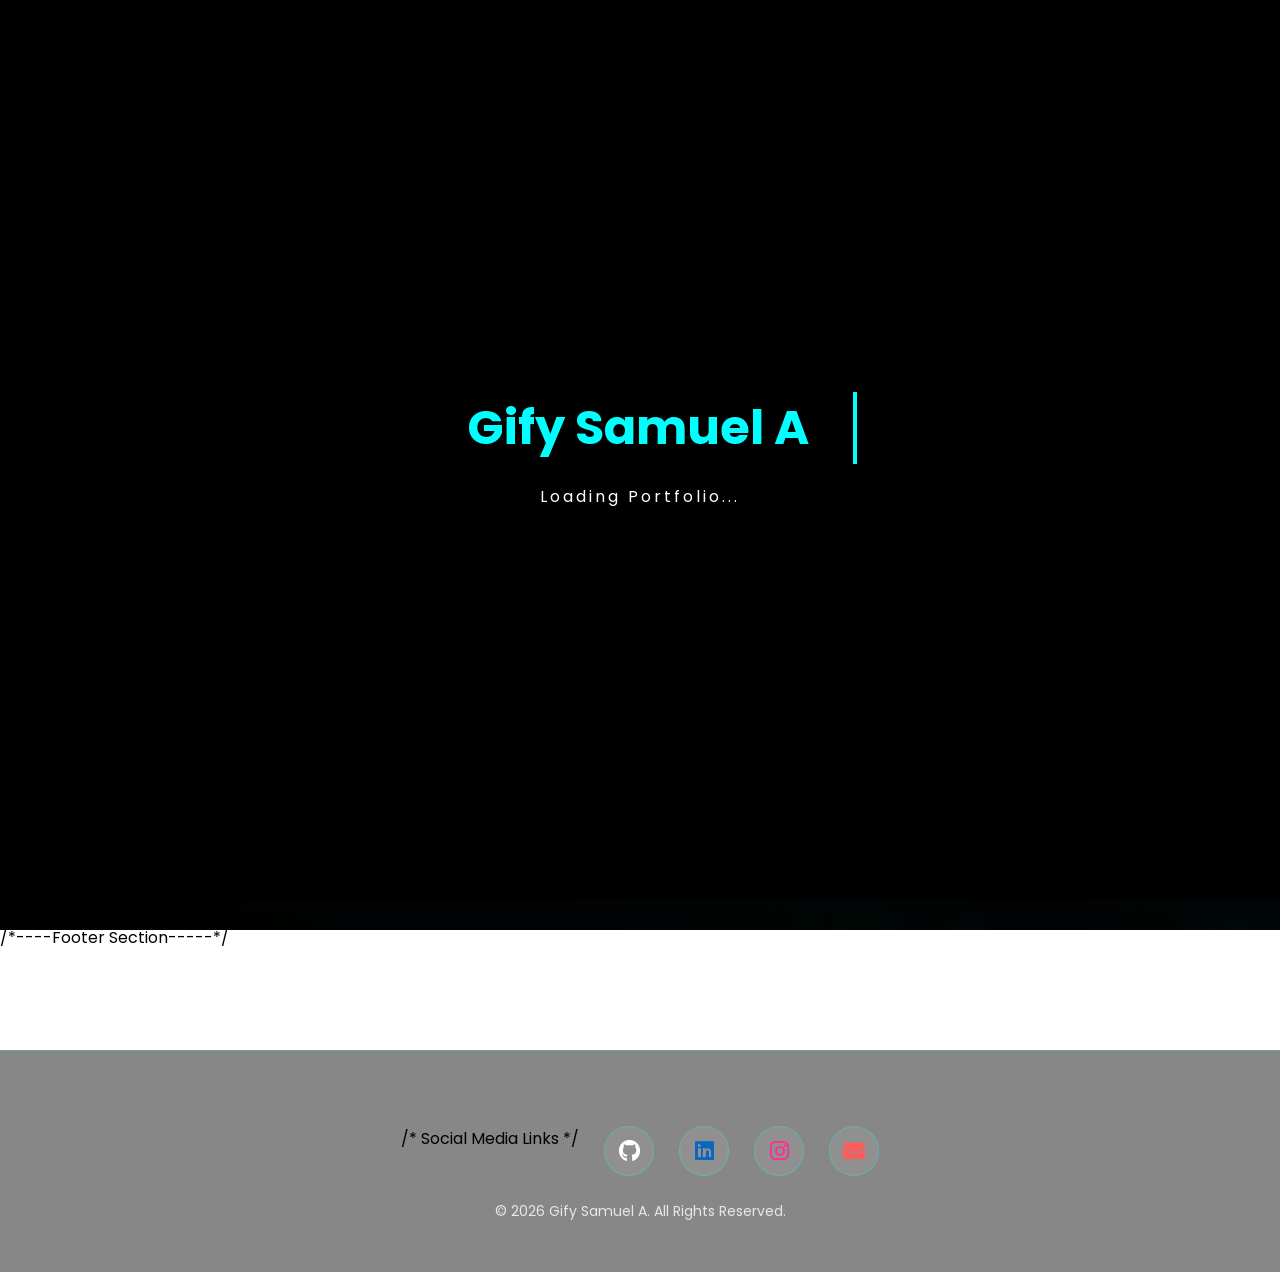
<file: index.html>
<!DOCTYPE html>
<html>

<head>
    <title>Home</title>

    <link href="https://fonts.googleapis.com/css2?family=Poppins:wght@300;400;600;700&display=swap" rel="stylesheet">  /* Google Fonts */
<link rel="stylesheet" href="https://cdnjs.cloudflare.com/ajax/libs/font-awesome/6.5.0/css/all.min.css">    /* Font Awesome */
<link rel="stylesheet" href="index.css">            /* Main CSS */
<link rel="stylesheet" href="navbar.css">           /* Navbar CSS */
<link rel="stylesheet" href="footer.css">           /* Footer CSS */
</head>

<body>

    /*----Loader Section-----*/

<div id="loader">

    <div class="loader-content">

        <h1 class="typing-text">
            Gify Samuel A
        </h1>


        <p>Loading Portfolio...</p>

    </div>

</div>


<div class="header">

    <div class="logo">
        <img class="Gify" src="Gify.png" width="50">
    </div>

    <a href="index.html" class="active">HOME</a>
    <a href="About.html">ABOUT ME</a>
        <a href="Projects.html">My Lab</a>
    <a href="Contact.html">CONTACTS</a>


</div>

/*----Main Section-----*/

<div class="intro">

    <div class="main_img">
        <img class="main_img_pic" src="Gify_main.jpg">  /* Main Image @ Center */
    </div>

    <div class="intro_text">
        <h1>Hi, I'm Gify Samuel A</h1>
        <p>Student • Web Developer • Tech Enthusiast</p>
    </div>


</div>



 /*----Footer Section-----*/

<footer class="footer">


    <div class="socials">                                                                           /* Social Media Links */

        <a href="https://github.com/gifysamuel" target="_blank"><i class="fab fa-github"></i></a>

        <a href="https://www.linkedin.com/in/gifysamuel" target="_blank"><i class="fab fa-linkedin"></i></a>

        <a href="#"><i class="fab fa-instagram"></i></a>

        <a href="mailto:gifysamuelamarth@gmail.com"> <i class="fas fa-envelope"></i> </a>

    </div>

    <p class="copyright">
        © 2026 Gify Samuel A. All Rights Reserved.
    </p>

</footer>


<script src="index.js"></script>

</body>
</html>
</file>
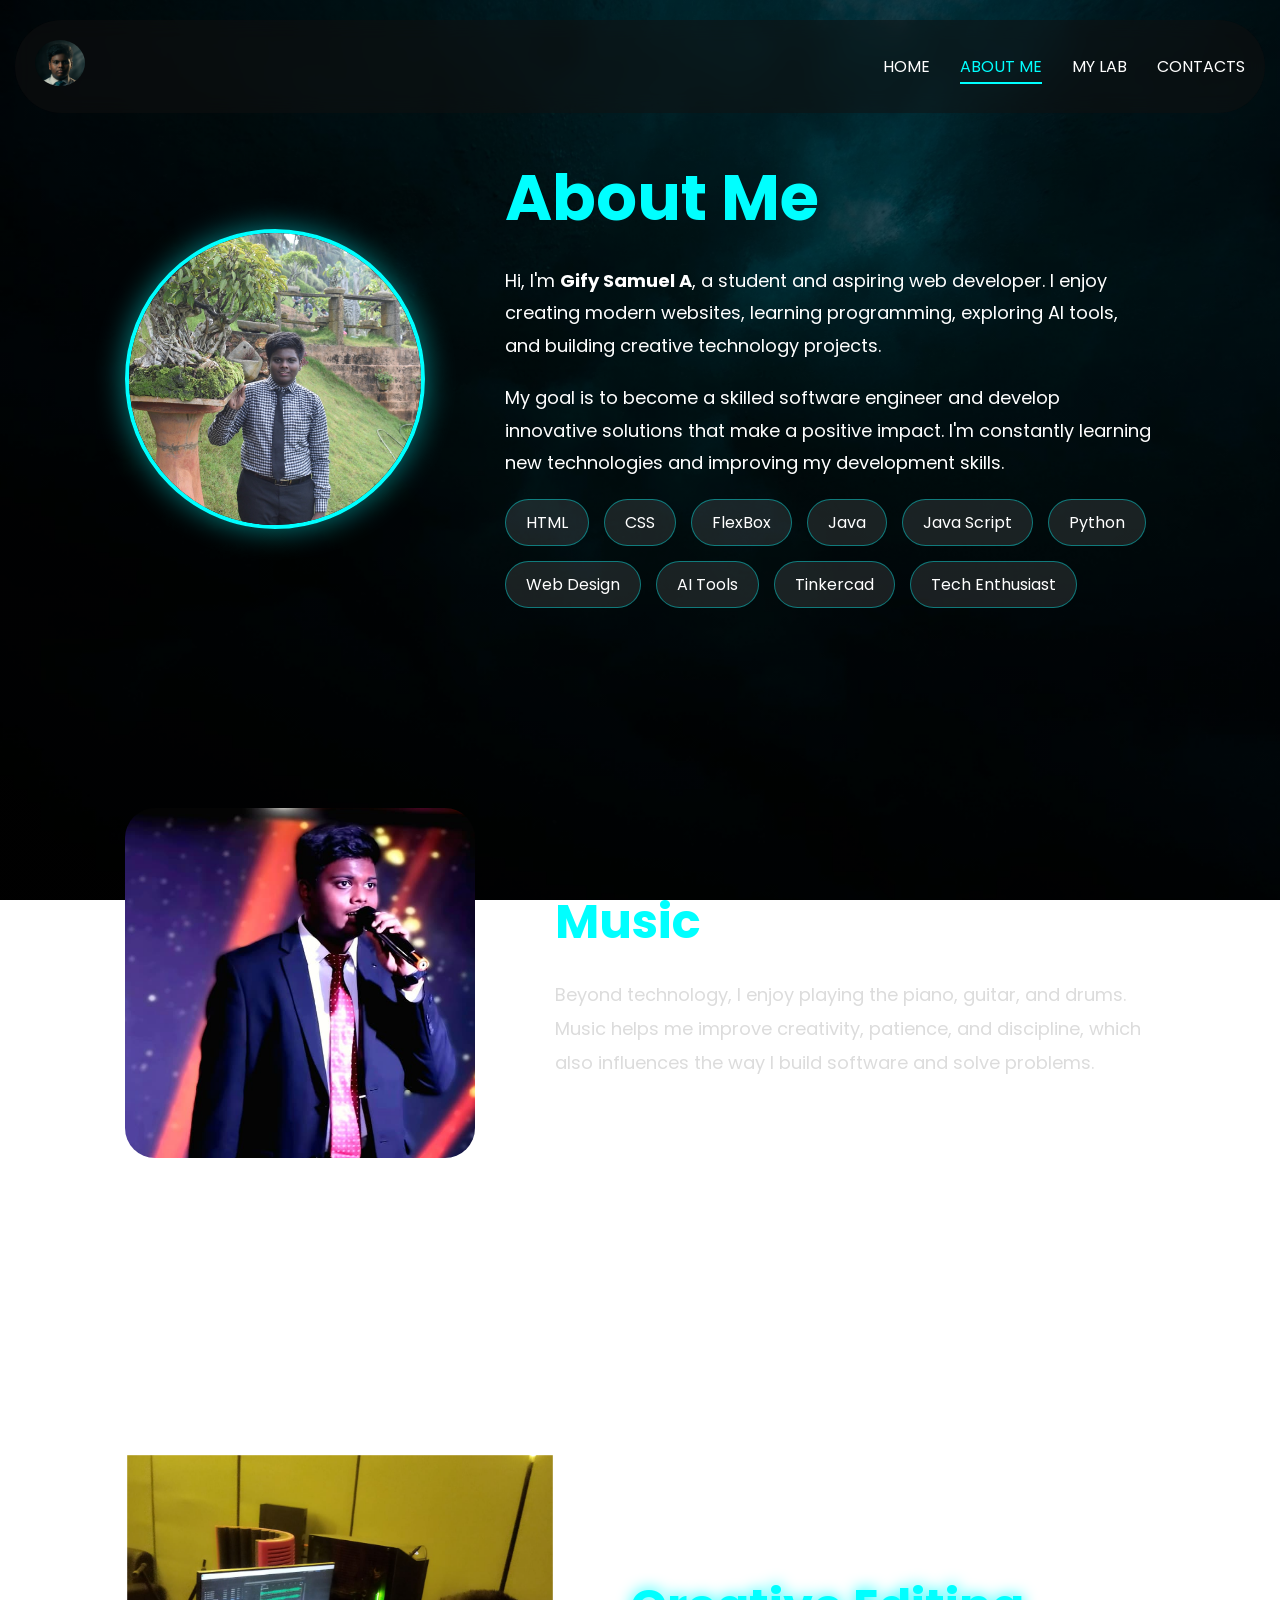
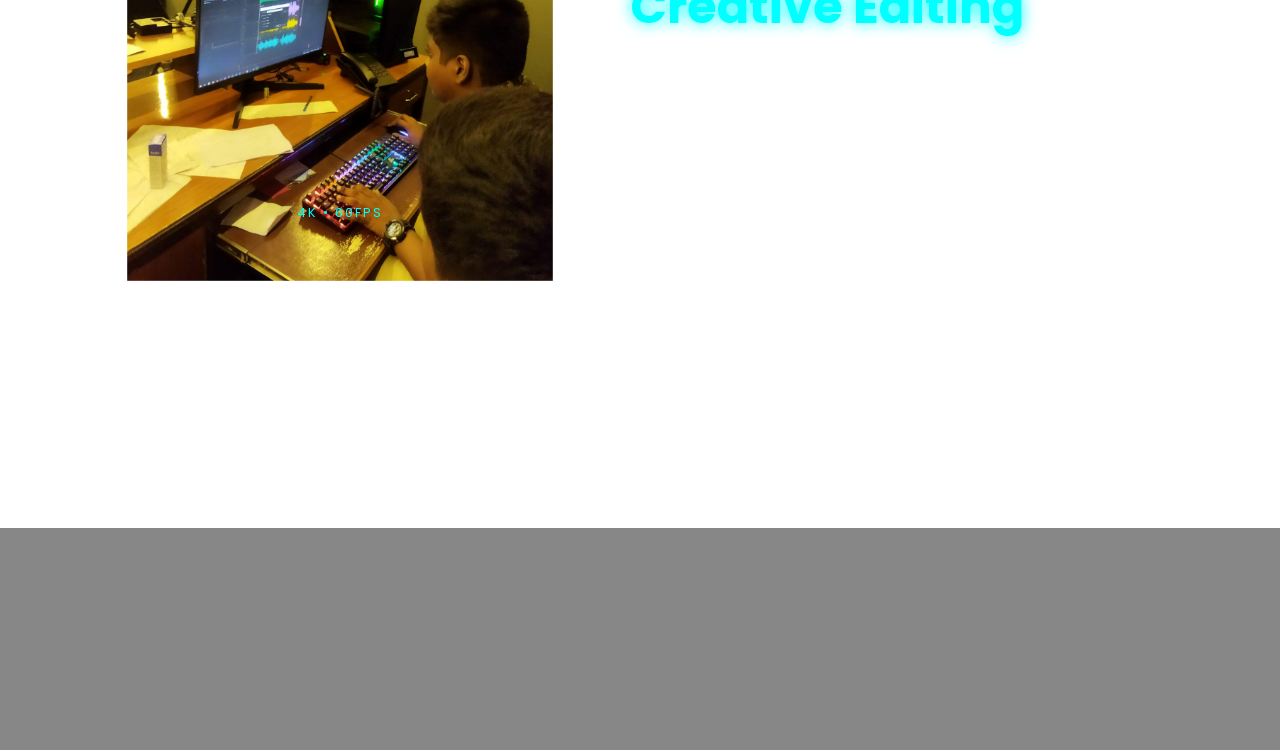
<file: About.html>
<!DOCTYPE html>
<html>

<head>
    <title>About Me</title>
        <link rel="preload" as="image" href="Edit.jpg">
<link rel="preload" as="image" href="media2.jpg">

<link rel="preload" as="image" href="Song.jpg">
<link rel="preload" as="image" href="music1.jpg">


    <link href="https://fonts.googleapis.com/css2?family=Poppins:wght@300;400;600;700&display=swap" rel="stylesheet">
<link rel="stylesheet" href="https://cdnjs.cloudflare.com/ajax/libs/font-awesome/6.5.0/css/all.min.css">
    <style>

    * {
        margin: 0;
        padding: 0;
        box-sizing: border-box;
    }

    body {
        font-family: 'Poppins', sans-serif;

        background:
        linear-gradient(rgba(0,0,0,0.6), rgba(0,0,0,0.6)),
        url("PP.avif");

        background-size: cover;
        background-position: center;
        background-attachment: fixed;

        min-height: 100vh;

        animation: pageLoad 0.8s ease;
    }


    .header {
        background: rgba(17,16,16,0.5);
        backdrop-filter: blur(10px);

        position: fixed;
        top: 20px;
        left: 15px;
        right: 15px;

        padding: 20px;
        border-radius: 100px;

        display: flex;
        align-items: center;
        gap: 30px;

        z-index: 1000;

        animation: navDrop 0.8s ease;
        transition: 0.3s ease;
    }

    .header:hover {
        transform: translateY(-3px);
        box-shadow: 0 10px 30px rgba(0,255,255,0.15);
    }

    .logo {
        margin-right: auto;
    }

    .Gify {
        border-radius: 50%;
        transition: transform 0.4s ease;
    }

    .Gify:hover {
        transform: rotate(8deg) scale(1.05);
    }


            .header a.active{
            color:cyan;
        }

        .header a.active::after{
            transform:scaleX(1);
        }

    /* ===== LINKS ===== */

    .header a {
        color: white;
        text-decoration: none;
        position: relative;
        padding: 5px 0;

        transition: color 0.3s ease;
    }

    .header a:hover {
        color: cyan;
    }

    /* underline animation */
    .header a::after {
        content: "";
        position: absolute;
        left: 0;
        bottom: 0;

        width: 100%;
        height: 2px;

        background: cyan;

        transform: scaleX(0);
        transform-origin: left;

        transition: transform 0.3s ease;
    }

    .header a:hover::after {
        transform: scaleX(1);
    }

    

    /* ===== LAYOUT ===== */

    .about_container {
        min-height: 100vh;

        display: flex;
        justify-content: center;
        align-items: center;
        gap: 80px;
        

        padding: 150px 50px 50px;
        flex-wrap: wrap;
    }


    .main_img 
    {
        width: 300px;
        height: 300px;

        border-radius: 50%;
        overflow: hidden;

        border: 4px solid cyan;
        box-shadow: 0 0 30px rgba(0,255,255,0.5);

        animation: float 4s ease-in-out infinite, fadeIn 1s ease;
        transition: transform 0.4s ease;
    }

    .main_img:hover {
        transform: scale(1.05);
    }

    .main_img img {
        width: 100%;
        height: 100%;
        object-fit: cover;
    }

    /* ===== TEXT ===== */

    .about_text,.extra_AbtMusic,.extra_AbtMedia
     {
        color: white;
        max-width: 650px;

        animation: fadeUp 1s ease;
    }

    .about_text h1
     {
        font-size: clamp(2.5rem,5vw,4rem);
        color: cyan;
        margin-bottom: 20px;
    }

    .about_text p 
    {
        font-size: 18px;
        line-height: 1.8;
        margin-bottom: 20px;

        opacity: 0;
        animation: fadeUp 1s ease forwards;
    }

    .about_text p:nth-child(2) { animation-delay: 0.2s; }
    .about_text p:nth-child(3) { animation-delay: 0.4s; }


    .skills 
    {
        display: flex;
        
        flex-wrap: wrap;
        gap: 15px;
        margin-top: 20px;
    }

    .skill {
        background: rgba(255,255,255,0.1);
        padding: 10px 20px;
        border-radius: 30px;
        border: 1px solid rgba(0,255,255,0.4);

        transition: 0.3s ease;
        animation: popIn 0.6s ease forwards;
    }

    .skill:hover {
        transform: translateY(-5px) scale(1.05);
        background: rgba(0,255,255,0.1);
    }



    .footer
{
    margin-top: 100px;

    padding: 50px 20px;

    text-align: center;

    background: rgba(17,16,16,0.5);

    backdrop-filter: blur(10px);

    border-top: 1px solid rgba(0,255,255,0.2);
}

.footer h2
{
    color: cyan;

    margin-bottom: 10px;

    text-shadow:
    0 0 10px cyan,
    0 0 20px cyan;
}

.footer p
{
    color: white;

    opacity: 0.8;
}

.socials
{
    margin: 25px 0;

    display: flex;
    justify-content: center;
    gap: 25px;
}

.socials a
{
    width: 50px;
    height: 50px;

    display: flex;
    justify-content: center;
    align-items: center;

    border-radius: 50%;

    color: white;

    text-decoration: none;

    background: rgba(255,255,255,0.08);

    border: 1px solid rgba(0,255,255,0.3);

    transition: 0.4s;
}

.socials a:hover
{
    color: cyan;

    transform: translateY(-8px) scale(1.1);

    box-shadow:
    0 0 15px cyan,
    0 0 30px cyan;
}

.socials i
{
    font-size: 22px;
}

.copyright
{
    margin-top: 20px;

    font-size: 14px;

    opacity: 0.6;
}


.music-section{

    display:flex;
    justify-content:center;
    align-items:center;
    gap:80px;

    width:90%;
    margin:120px auto;

    flex-wrap:wrap;

}

.music-image{

    width:350px;
    height:350px;

    border-radius:30px;

    overflow:hidden;

    position:relative;

    animation:floatImage 5s ease-in-out infinite;

}



.music-slide{

    position:absolute;
    inset:0;

    width:100%;
    height:100%;

    object-fit:cover;

    border-radius:30px;

    border:3px solid cyan;

    box-shadow:0 0 25px rgba(0,255,255,.4);

    opacity:0;

    transform:scale(1);

    transition:
        opacity 1.2s ease,
        transform 5s linear;
}

.music-slide.active{

    opacity:1;
    transform:scale(1.08);

}

.music-text{

    max-width:600px;
    color:white;

}

.music-text h2{

    font-size:3rem;

    color:cyan;

    margin-bottom:20px;

}

.music-text p{

    font-size:18px;

    line-height:1.9;

    color:#dcdcdc;

}

@keyframes floatImage{

    0%{

        transform:translateY(0px) rotate(-2deg);

    }

    25%{

        transform:translateY(-15px) rotate(1deg);

    }

    50%{

        transform:translateY(-25px) rotate(2deg);

    }

    75%{

        transform:translateY(-15px) rotate(-1deg);

    }

    100%{

        transform:translateY(0px) rotate(-2deg);

    }

}


.music-image::before{

    content:"";

    position:absolute;

    inset:-25px;
    

    border-radius:50%;

    background:radial-gradient(circle,
    rgba(0,255,255,.35),
    transparent 70%);

    z-index:-1;

    animation:pulseGlow 4s ease-in-out infinite;

}


    @keyframes navDrop {
        from { opacity: 0; transform: translateY(-40px); }
        to { opacity: 1; transform: translateY(0); }
    }

    @keyframes pageLoad {
        from { opacity: 0; transform: scale(0.98); }
        to { opacity: 1; transform: scale(1); }
    }

    @keyframes fadeUp {
        from { opacity: 0; transform: translateY(20px); }
        to { opacity: 1; transform: translateY(0); }
    }

    @keyframes float {
        0% { transform: translateY(0); }
        50% { transform: translateY(-15px); }
        100% { transform: translateY(0); }
    }

    @keyframes popIn {
        from { opacity: 0; transform: scale(0.8); }
        to { opacity: 1; transform: scale(1); }
    }

.music-image:hover .music-slide{
    transform:scale(1.12);
}

.editing_image:hover .slide{
    transform:scale(1.15);
}

/* ===========================
   EDITING SECTION
=========================== */

.editing_section{

    display:flex;
    justify-content:center;
    align-items:center;
    gap:100px;

    width:90%;
    max-width:1200px;

    margin:120px auto;

    flex-wrap:wrap;

}

/* FRAME */

.editor_frame{

    position:relative;

    width:380px;
    height:380px;

    display:flex;
    justify-content:center;
    align-items:center;

}

/* IMAGE */

.editing_image{

    width:280px;
    height:280px;

    border-radius:50%;

    overflow:hidden;

    border:4px solid cyan;

    animation:float 5s ease-in-out infinite;

    box-shadow:
    0 0 25px cyan,
    0 0 60px rgba(0,255,255,.3);

}

.editing_image img{

    width:100%;
    height:100%;

    object-fit:cover;

    transition:.5s;

}

.editing_image:hover img{

    transform:scale(1.08);

}




.editing_image img{

    position:absolute;

    inset:0;

    width:100%;
    height:100%;

    object-fit:cover;

    opacity:0;

    transition:opacity 1.2s ease,
               transform 4s linear;

    transform:scale(1);
}

.editing_image img.active{

    opacity:1;

    transform:scale(1.12);
}

/* CAMERA CORNERS */

.corner{

    position:absolute;

    width:45px;
    height:45px;

    border:3px solid cyan;

}

.tl{
    top:20px;
    left:20px;
    border-right:none;
    border-bottom:none;
}

.tr{
    top:20px;
    right:20px;
    border-left:none;
    border-bottom:none;
}

.bl{
    bottom:20px;
    left:20px;
    border-right:none;
    border-top:none;
}

.br{
    bottom:20px;
    right:20px;
    border-left:none;
    border-top:none;
}

/* REC */

.recording{

    position:absolute;

    top:35px;
    right:45px;

    color:white;

    font-size:14px;

    letter-spacing:2px;

}

.dot{

    width:10px;
    height:10px;

    display:inline-block;

    background:red;

    border-radius:50%;

    margin-right:8px;

    animation:blink 1s infinite;

}

/* CAMERA INFO */

.camera-info{

    position:absolute;

    bottom:35px;
    left:50%;

    transform:translateX(-50%);

    color:cyan;

    letter-spacing:2px;

    font-size:13px;

}

/* TEXT */

.editing_text{

    max-width:500px;

    color:white;

}

.editing_text h2{

    font-size:3rem;

    color:cyan;

    margin-bottom:20px;

    text-shadow:0 0 15px cyan;

}

.editing_text p{

    line-height:1.9;

    opacity:.9;

    font-size:18px;

}

/* ANIMATION */

@keyframes blink{

    50%{

        opacity:.2;

    }

}

@keyframes float{

    0%,100%{

        transform:translateY(0);

    }

    50%{

        transform:translateY(-15px);

    }

}


.slide{
    opacity:0;
    transition:opacity 1s ease;
}

.slide.active{
    opacity:1;
}

.fa-phone{
color:#00ff66;
}

.fa-envelope{
color:#ff5b5b;
}

.fa-linkedin{
color:#0A66C2;
}

.fa-github{
color:white;
}

.fa-instagram{
color:#ff2f92;
}

.fa-youtube{
color:#ff0000;
}

    </style>
</head>

<body>

<div class="header">

    <div class="logo">
        <img class="Gify" src="Gify.png" width="50">
    </div>

    <a href="index.html">HOME</a>
    <a href="About.html" class="active">ABOUT ME</a>
        <a href="Projects.html">MY LAB</a>
    <a href="Contact.html">CONTACTS</a>

</div>

<div class="about_container">

    <div class="main_img">
        <img src="About_mainpic.jpg">
    </div>

    <div class="about_text">

        <h1>About Me</h1>

        <p>
            Hi, I'm <b>Gify Samuel A</b>, a student and aspiring web developer.
            I enjoy creating modern websites, learning programming,
            exploring AI tools, and building creative technology projects.
        </p>

        <p>
            My goal is to become a skilled software engineer and
            develop innovative solutions that make a positive impact.
            I'm constantly learning new technologies and improving
            my development skills.
        </p>



        <div class="skills">

             <div class="skill">HTML</div>

             <div class="skill">CSS</div>

             <div class="skill">FlexBox</div>

             <div class="skill">Java</div>

             <div class="skill">Java Script</div>

             <div class="skill">Python</div>

             <div class="skill">Web Design</div>

             <div class="skill">AI Tools</div>

             <div class="skill">Tinkercad</div>

            <div class="skill">Tech Enthusiast</div>

        </div>

        </div>



<section class="music-section">

        <div class="music-image">

            <img src="Song.jpg" class="music-slide active" alt="Music">
            <img src="music1.jpg" class="music-slide" alt="Music">



    </div>

    <div class="music-text">

        <h2>Music</h2>

        <p>
            Beyond technology, I enjoy playing the piano, guitar, and drums.
            Music helps me improve creativity, patience, and discipline, which
            also influences the way I build software and solve problems.
        </p>

    </div>

</section>

      
<div class="editing_section">

    <div class="editor_frame">

        <span class="corner tl"></span>
        <span class="corner tr"></span>
        <span class="corner bl"></span>
        <span class="corner br"></span>

        <div class="recording">
            <span class="dot"></span> REC
        </div>

    <div class="editing_image">

        <div class="flash"></div>

        <img src="Edit.jpg" class="slide active" alt="Editing">
        <img src="media2.jpg" class="slide" alt="Editing">

    </div>

        <div class="camera-info">
            4K • 60FPS
        </div>

    </div>

    <div class="editing_text">

        <h2>Creative Editing</h2>

        <p>
            I enjoy producing cinematic videos, editing visuals,
            designing graphics, and creating engaging digital
            experiences that combine creativity with technology.
        </p>

    </div>

</div>

    </div>
</div>

<footer class="footer">


    <div class="socials">

        <a href="https://github.com/gifysamuel" target="_blank"><i class="fab fa-github"></i></a>

        <a href="https://www.linkedin.com/in/gifysamuel" target="_blank">
            <i class="fab fa-linkedin"></i>
        </a>

        <a href="#"><i class="fab fa-instagram"></i></a>

        <a href="mailto:gifysamuelamarth@gmail.com">
            <i class="fas fa-envelope"></i>
        </a>

    </div>

    <p class="copyright">
        © 2026 Gify Samuel A. All Rights Reserved.
    </p>

</footer>

<script>
const slides = document.querySelectorAll(".editing_image .slide");

Promise.all(
    [...slides].map(img => {
        return new Promise(resolve => {
            if (img.complete) {
                resolve();
            } else {
                img.onload = resolve;
            }
        });
    })
).then(() => {

    let current = 0;

    setInterval(() => {

        slides[current].classList.remove("active");

        current = (current + 1) % slides.length;

        slides[current].classList.add("active");

    }, 5000);

});


const musicSlides = document.querySelectorAll(".music-slide");

const musicImages = [
    "Song.jpg",
    "music1.jpg"

];

// Preload all music images
Promise.all(
    musicImages.map(src => {
        return new Promise(resolve => {
            const img = new Image();
            img.src = src;
            img.onload = resolve;
        });
    })
).then(() => {

    let currentMusic = 0;

    setInterval(() => {

        musicSlides[currentMusic].classList.remove("active");

        currentMusic = (currentMusic + 1) % musicSlides.length;

        musicSlides[currentMusic].classList.add("active");

    }, 6000);

});
</script>


</body>
</html>
</file>
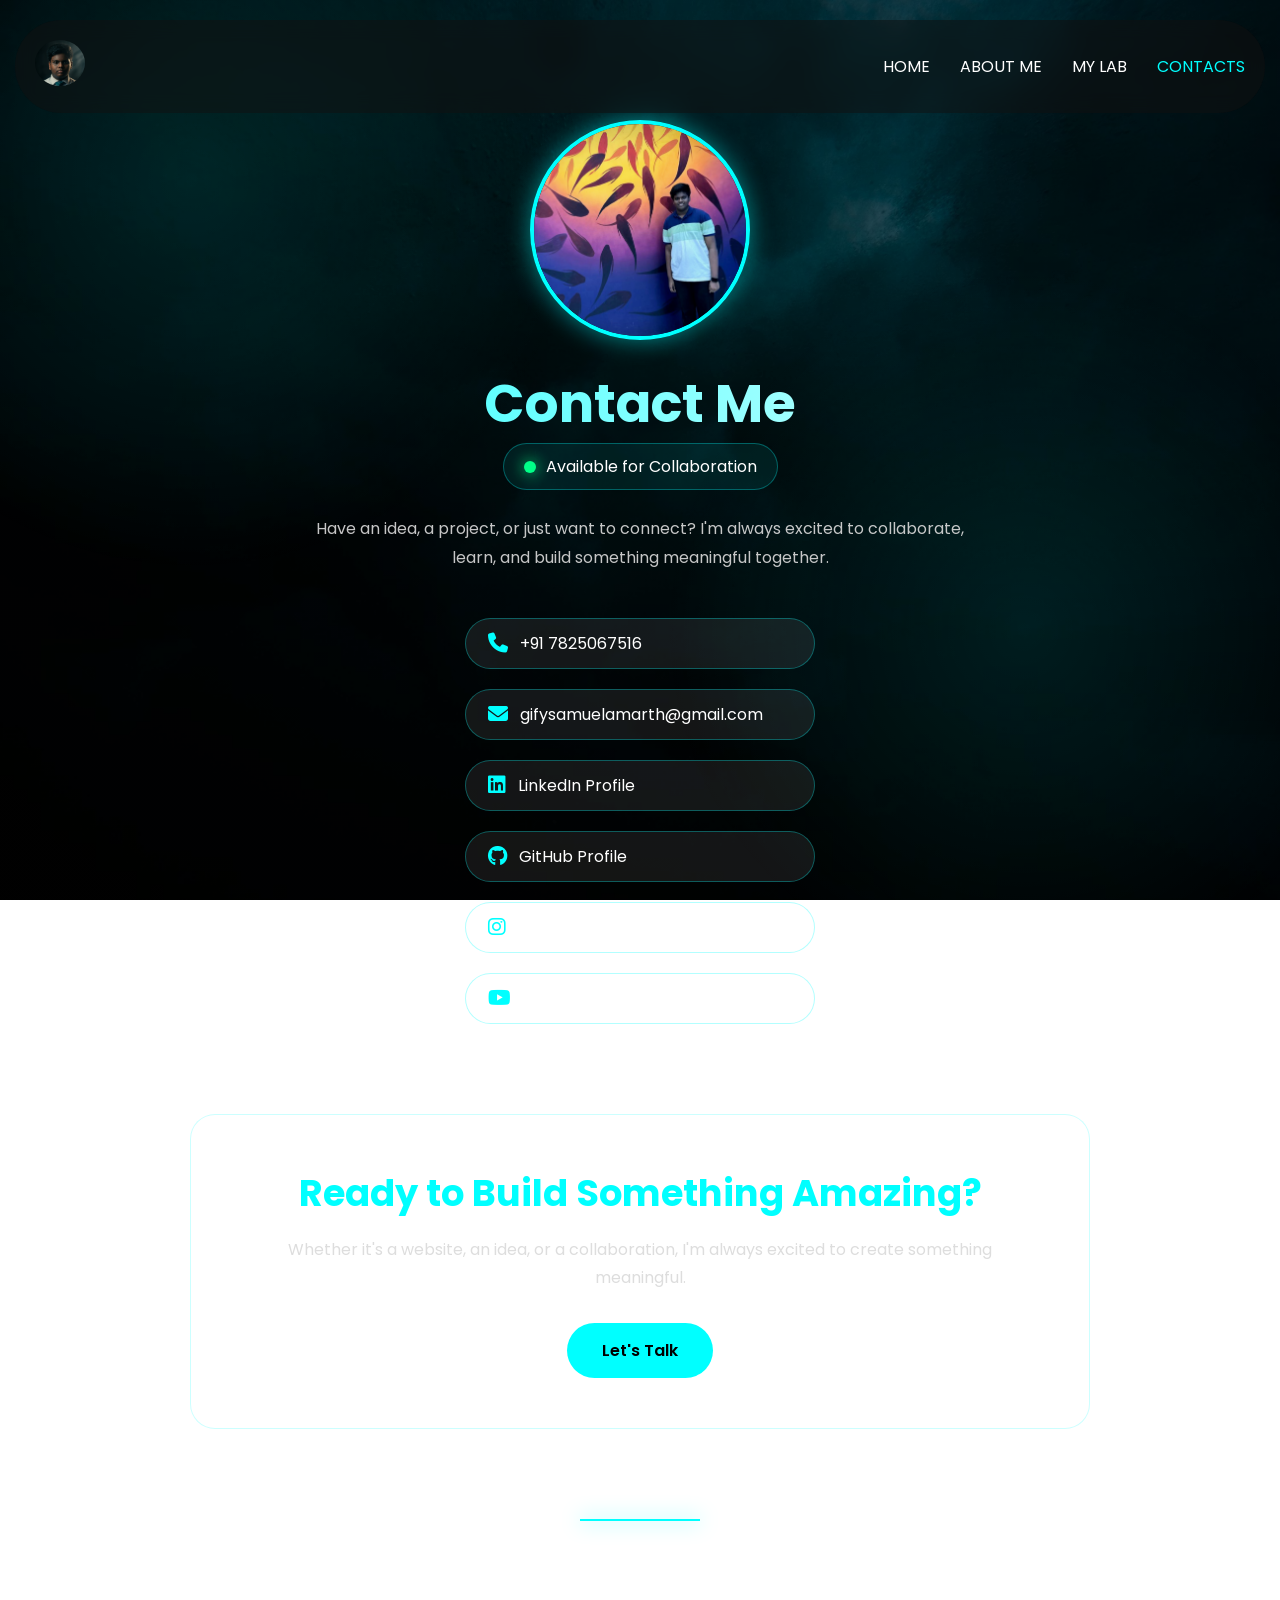
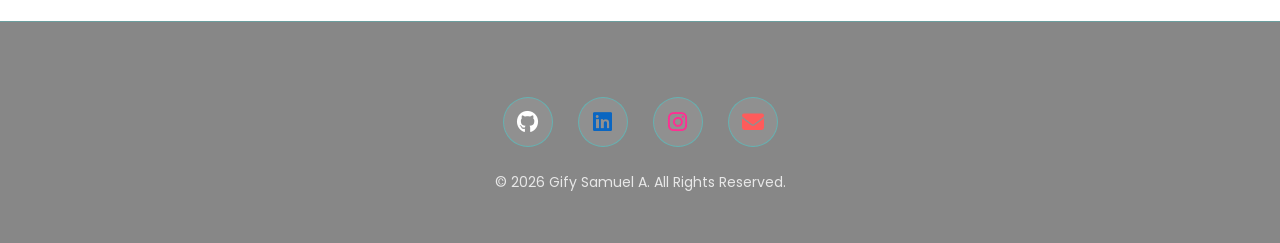
<file: Contact.html>
<!DOCTYPE html>
    <html>

    <head>
        <title>Contact | Gify Samuel A</title>

        <link href="https://fonts.googleapis.com/css2?family=Poppins:wght@300;400;600;700&display=swap" rel="stylesheet">
        <link rel="stylesheet" href="https://cdnjs.cloudflare.com/ajax/libs/font-awesome/6.5.0/css/all.min.css">

        <style>

        * {
            margin: 0;
            padding: 0;
            box-sizing: border-box;
        }

        body {
            font-family: 'Poppins', sans-serif;
            min-height: 100vh;

            background:
            linear-gradient(rgba(0,0,0,0.6), rgba(0,0,0,0.6)),
            url("PP.avif");

            background-size: cover;
            background-position: center;
            background-attachment: fixed;
            padding-top:120px;
            display: block;
            justify-content: center;
            align-items: center;

            animation: pageLoad 0.8s ease;
        }

                .header a.active{
                color:cyan;
            }

            .header a.active::after{
                transform:scaleX(1);
            }

        /* HEADER */
        .header {
            background: rgba(17,16,16,0.5);
            backdrop-filter: blur(10px);

            position: fixed;
            top: 20px;
            left: 15px;
            right: 15px;

            padding: 20px;
            border-radius: 100px;

            display: flex;
            align-items: center;
            gap: 30px;

            z-index: 1000;

            transition: 0.4s ease;
            animation: dropIn 0.8s ease;
        }

        .header:hover {
            transform: translateY(-3px);
            box-shadow: 0 10px 30px rgba(0,255,255,0.15);
        }

        .logo {
            margin-right: auto;
        }

        .Gify {
            border-radius: 50%;
        }

        .header a {
            color: white;
            text-decoration: none;
            position: relative;
            transition: 0.3s;
        }

        .header a::after {
            content: "";
            position: absolute;
            left: 0;
            bottom: -5px;
            width: 0%;
            height: 2px;
            background: cyan;
            transition: 0.3s ease;
        }

        .header a:hover {
            color: cyan;
        }

        .header a:hover::after {
            width: 100%;
        }

        /* CONTACT BOX */
        .contact_box {
            color: white;
            text-align: center;
            animation: fadeIn 1s ease;
        }

    .contact_box h1{
        font-size:3.3rem;

        background: linear-gradient(90deg, cyan, white, cyan);
        background-size:200%;

        background-clip: text;          /* Standard */
        -webkit-background-clip: text;  /* Chrome/Safari */

        color: transparent;             /* Standard */
        -webkit-text-fill-color: transparent;

        animation: shine 4s linear infinite;
    }

        @keyframes shine{

    0%{
    background-position:0%;
    }

    100%{
    background-position:200%;
    }

    }

        .contact_links {
            display: flex;
            flex-direction: column;
            gap: 20px;
            align-items: center;
        }


    .footer
    {
        margin-top: 100px;

        padding: 50px 20px;

        text-align: center;

        background: rgba(17,16,16,0.5);

        backdrop-filter: blur(10px);

        border-top: 1px solid rgba(0,255,255,0.2);
    }

    .footer h2
    {
        color: cyan;

        margin-bottom: 10px;

        text-shadow:
        0 0 10px cyan,
        0 0 20px cyan;
    }

    .footer p
    {
        color: white;

        opacity: 0.8;
    }



    .socials
    {
        margin: 25px 0;

        display: flex;
        justify-content: center;
        gap: 25px;
    }

    .socials a
    {
        width: 50px;
        height: 50px;

        display: flex;
        justify-content: center;
        align-items: center;

        border-radius: 50%;

        color: white;
        text-decoration: none;

        background: rgba(255,255,255,0.08);

        border: 1px solid rgba(0,255,255,0.3);

        transition: 0.4s;
    }

    .socials a:hover
    {
        color: cyan;

        transform: translateY(-8px) scale(1.1);

        box-shadow:
        0 0 15px cyan,
        0 0 30px cyan;
    }

    .socials i
    {
        font-size: 22px;
    }

    .copyright
    {
        margin-top: 20px;
        font-size: 14px;
        opacity: 0.6;
    }


        .contact_item {
            display: flex;
            align-items: center;
            gap: 12px;

            padding: 12px 22px;
            border-radius: 50px;

            background: rgba(255,255,255,0.08);
            border: 1px solid rgba(0,255,255,0.3);

            transition: all 0.4s cubic-bezier(0.25, 0.8, 0.25, 1);
            cursor: pointer;
        }

        .contact_item{
    width: 350px;
    max-width: 90%;
}



        .contact_item:hover {
            transform: translateY(-6px) scale(1.05);
            background: rgba(0,255,255,0.12);
            box-shadow: 0 10px 25px rgba(0,255,255,0.15);
            border-color: cyan;
        }

        .contact_item i {
            font-size: 20px;
            color: cyan;
            transition: 0.4s ease;
        }

        .contact_item:hover i {
            transform: rotate(10deg) scale(1.2);
        }

        .contact_item a {
            color: white;
            text-decoration: none;
            font-size: 16px;
            position: relative;
        }

        .contact_item a::after {
            content: "";
            position: absolute;
            left: 0;
            bottom: -3px;
            width: 0%;
            height: 1px;
            background: cyan;
            transition: 0.3s;
        }

        .contact_item:hover a::after {
            width: 100%;
        }


        @keyframes fadeIn {
            from {
                opacity: 0;
                transform: translateY(30px);
            }
            to {
                opacity: 1;
                transform: translateY(0);
            }
        }

        @keyframes dropIn {
            from {
                opacity: 0;
                transform: translateY(-40px);
            }
            to {
                opacity: 1;
                transform: translateY(0);
            }
        }

        @keyframes pageLoad {
            from {
                opacity: 0;
                transform: scale(0.98);
            }
            to {
                opacity: 1;
                transform: scale(1);
            }
        }

        @keyframes float{
        0%{
            transform:translateY(0);
        }

        50%{
            transform:translateY(-12px);
        }

        100%{
            transform:translateY(0);
        }
    }

        .contact_profile{
        display:flex;
        justify-content:center;
        margin-bottom:25px;
    }

    .contact_profile img{
            width:220px;
            height:220px;
        border-radius:50%;
        object-fit:cover;

        border:4px solid cyan;

        box-shadow:
        0 0 25px rgba(0,255,255,.5);

        animation:float 4s ease-in-out infinite;
    }

    .contact_sub{
        max-width:650px;
        margin:0 auto 45px;

        color:#dcdcdc;

        line-height:1.8;

        opacity:.9;
    }   

    .contact_item:hover{

        transform:translateY(-8px) scale(1.04);

        box-shadow:
        0 0 20px rgba(0,255,255,.25),
        0 0 40px rgba(0,255,255,.15);

    }

    .contact_item{
        opacity:0;
        animation:fadeIn .8s forwards;
    }

    .contact_item:nth-child(1){animation-delay:.2s;}
    .contact_item:nth-child(2){animation-delay:.4s;}
    .contact_item:nth-child(3){animation-delay:.6s;}
    .contact_item:nth-child(4){animation-delay:.8s;}
    .contact_item:nth-child(5){animation-delay:1s;}
    .contact_item:nth-child(6){animation-delay:1.2s;}


    .cta{

    width:90%;
    max-width:900px;

    margin:90px auto;

    padding:50px;

    text-align:center;

    background:rgba(255,255,255,.05);

    border:1px solid rgba(0,255,255,.2);

    border-radius:25px;

    backdrop-filter:blur(10px);

    }

    .cta h2{

    color:cyan;

    margin-bottom:15px;

    font-size:2.3rem;

    }

    .cta p{

    color:#ddd;

    margin-bottom:30px;

    line-height:1.8;

    }

    .cta_btn{

    display:inline-block;

    padding:15px 35px;

    border-radius:40px;

    background:cyan;

    color:#000;

    font-weight:600;

    text-decoration:none;

    transition:.35s;

    }

    .cta_btn:hover{

    transform:translateY(-5px);

    box-shadow:0 0 30px cyan;

    }


    body::before{

    content:"";

    position:fixed;

    inset:0;

    pointer-events:none;

    background:
    radial-gradient(circle at 15% 20%,rgba(0,255,255,.12),transparent 30%),
    radial-gradient(circle at 80% 70%,rgba(0,255,255,.10),transparent 30%);

    animation:moveGlow 10s ease-in-out infinite alternate;

    z-index:-1;

    }

    @keyframes moveGlow{

    from{
    transform:translate(-40px,-20px);
    }

    to{
    transform:translate(40px,20px);
    }

    }


    .status{
    display:inline-flex;
    align-items:center;
    gap:10px;
    padding:10px 20px;
    margin-bottom:25px;
    background:rgba(0,255,255,.08);
    border:1px solid rgba(0,255,255,.3);
    border-radius:50px;
    color:#fff;
    }

    .dot{
    width:12px;
    height:12px;
    background:#00ff88;
    border-radius:50%;
    box-shadow:0 0 15px #00ff88;
    animation:pulse 1.5s infinite;
    }

    @keyframes pulse{
    0%{transform:scale(1);}
    50%{transform:scale(1.4);}
    100%{transform:scale(1);}
    }

    .fa-phone{
    color:#00ff66;
    }

    .fa-envelope{
    color:#ff5b5b;
    }

    .fa-linkedin{
    color:#0A66C2;
    }

    .fa-github{
    color:white;
    }

    .fa-instagram{
    color:#ff2f92;
    }

    .fa-youtube{
    color:#ff0000;
    }

    .socials a{

    animation:floatIcon 4s ease-in-out infinite;

    }

    .socials a:nth-child(2){

    animation-delay:.4s;

    }

    .socials a:nth-child(3){

    animation-delay:.8s;

    }

    .socials a:nth-child(4){

    animation-delay:1.2s;

    }

    @keyframes floatIcon{

    0%{

    transform:translateY(0);

    }

    50%{

    transform:translateY(-8px);

    }

    100%{

    transform:translateY(0);

    }

    }

    .contact_item:active{

    transform:scale(.97);

    }


    .divider{
        width:120px;
        height:2px;

        border:none;

        background:cyan;

        margin:70px auto;

        box-shadow:0 0 20px cyan;
    }


    .contact_profile{
        animation:zoomIn .8s ease;
    }

    @keyframes zoomIn{
        from{
            opacity:0;
            transform:scale(.8);
        }

        to{
            opacity:1;
            transform:scale(1);
        }
    }

        </style>
    </head>

    <body>

    <div class="header">

        <div class="logo">
            <img class="Gify" src="Gify.png" width="50">
        </div>

        <a href="index.html">HOME</a>
        <a href="About.html">ABOUT ME</a>
                <a href="Projects.html">MY LAB</a>
        <a href="Contact.html" class="active">CONTACTS</a>

    </div>

    <div class="contact_box">

        <div class="contact_profile">
        <img src="Cont.jpg" alt="Gify Samuel A">
    </div>

        <h1>Contact Me</h1>

        <div class="status">
        <span class="dot"></span>
        Available for Collaboration
    </div>

    <p class="contact_sub">
    Have an idea, a project, or just want to connect? I'm always excited to collaborate, learn, and build something meaningful together.
    </p>

        <div class="contact_links">

            <div class="contact_item">
                <i class="fa-solid fa-phone"></i>
                <a href="tel:+91 7825067516">+91 7825067516</a>
            </div>

            <div class="contact_item">
                <i class="fa-solid fa-envelope"></i>
                <a href="mailto:gifysamuelamarth@gmail.com">
                    gifysamuelamarth@gmail.com
                </a>
            </div>

            <div class="contact_item">
                <i class="fa-brands fa-linkedin"></i>
                <a href="https://www.linkedin.com/in/gifysamuel" target="_blank">
                    LinkedIn Profile
                </a>
            </div>
                
            <div class="contact_item">
                <i class="fab fa-github"></i>
                <a href="https://github.com/gifysamuel" target="_blank">
                    GitHub Profile
                </a>
            </div> 

            <div class="contact_item">
            <i class="fab fa-instagram"></i>
                <a href="" target="_blank">
                Instagram
                </a>
            </div> 



            <div class="contact_item">
            <i class="fab fa-youtube"></i>
                <a href="https://www.youtube.com/@GifySamuelA" target="_blank">
                YouTube     
                </a>
            </div> 

        </div>

    </div>


    <section class="cta">

    <h2>Ready to Build Something Amazing?</h2>

    <p>
    Whether it's a website, an idea, or a collaboration,
    I'm always excited to create something meaningful.
    </p>

    <a href="mailto:gifysamuelamarth@gmail.com" class="cta_btn">
    Let's Talk
    </a>

    </section>

    <hr class="divider">
    <footer class="footer">


        <div class="socials">

            <a href="https://github.com/gifysamuel" target="_blank"><i class="fab fa-github"></i></a>

            <a href="https://www.linkedin.com/in/gifysamuel" target="_blank">
                <i class="fab fa-linkedin"></i>
            </a>

            <a href="#"><i class="fab fa-instagram"></i></a>

            <a href="mailto:gifysamuelamarth@gmail.com">
                <i class="fas fa-envelope"></i>
            </a>

        </div>

        <p class="copyright">
            © 2026 Gify Samuel A. All Rights Reserved.
        </p>

    </footer>


    </body>
    </html>
</file>
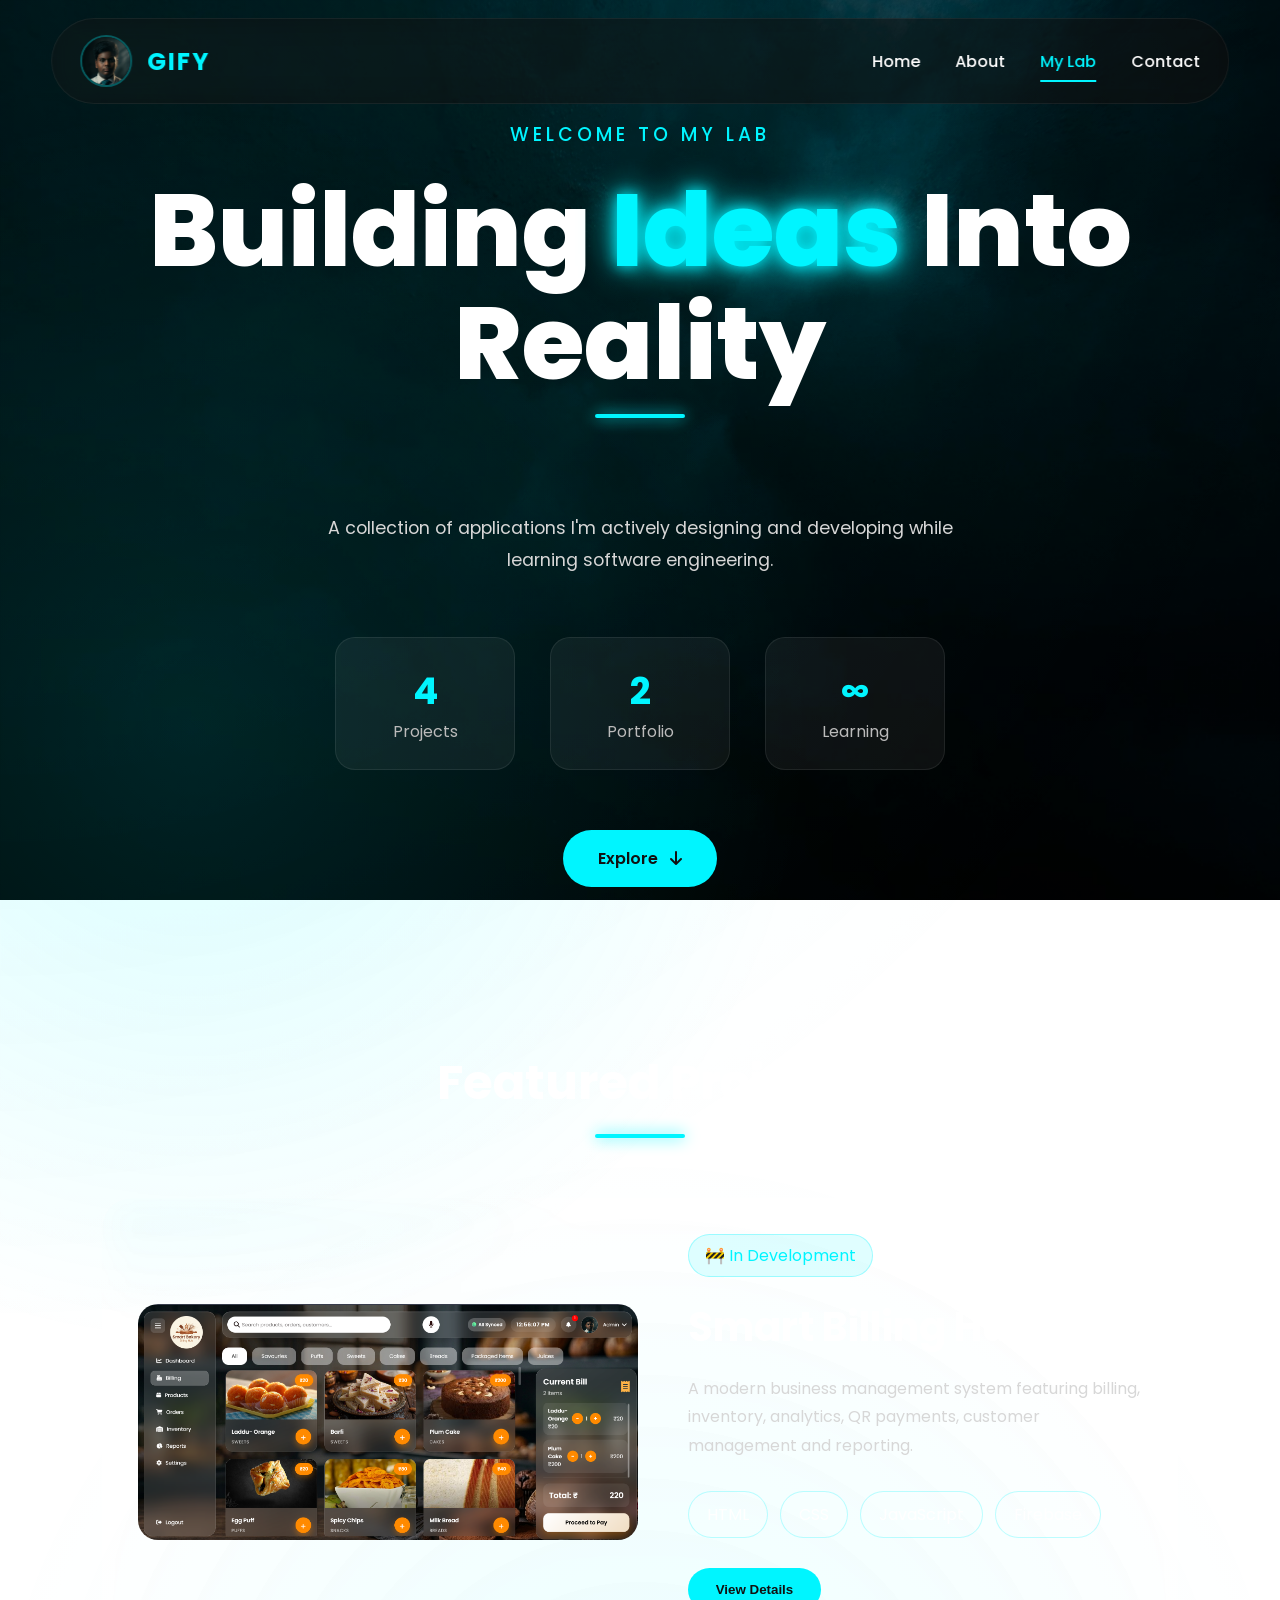
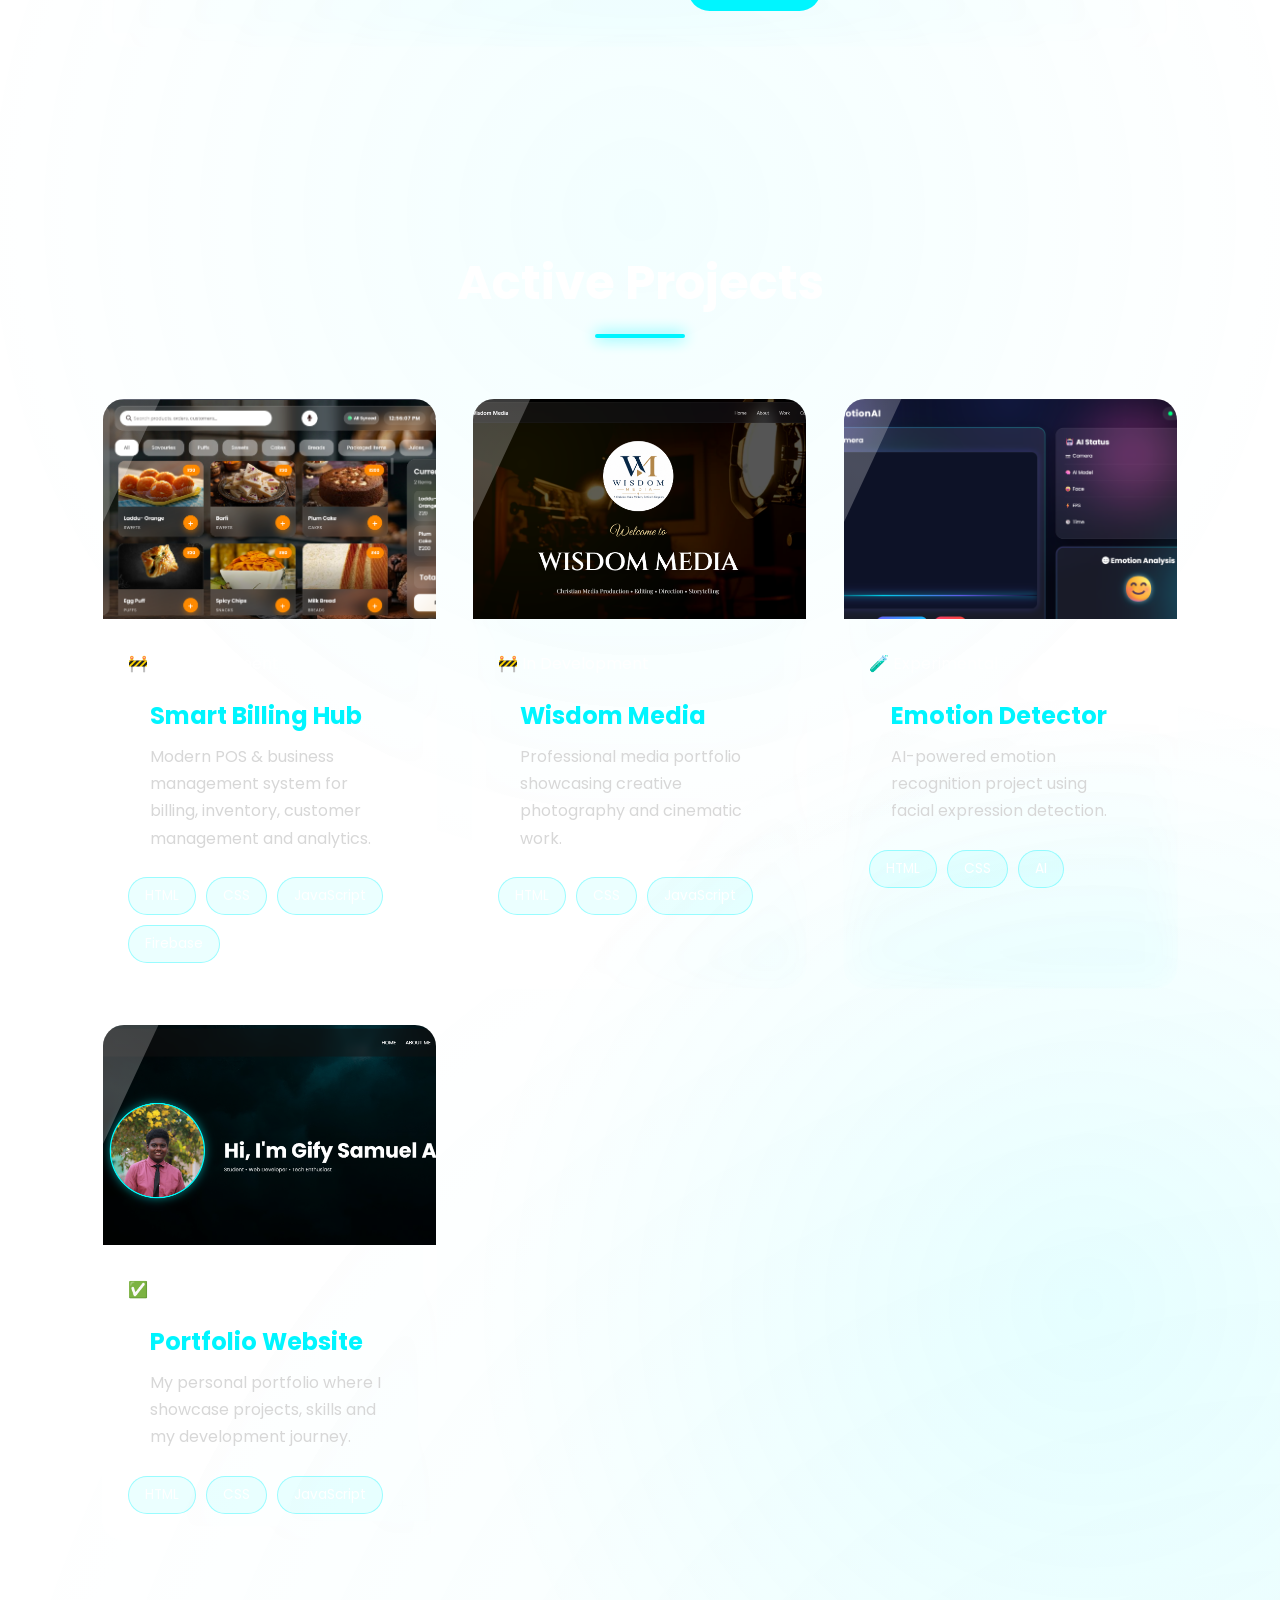
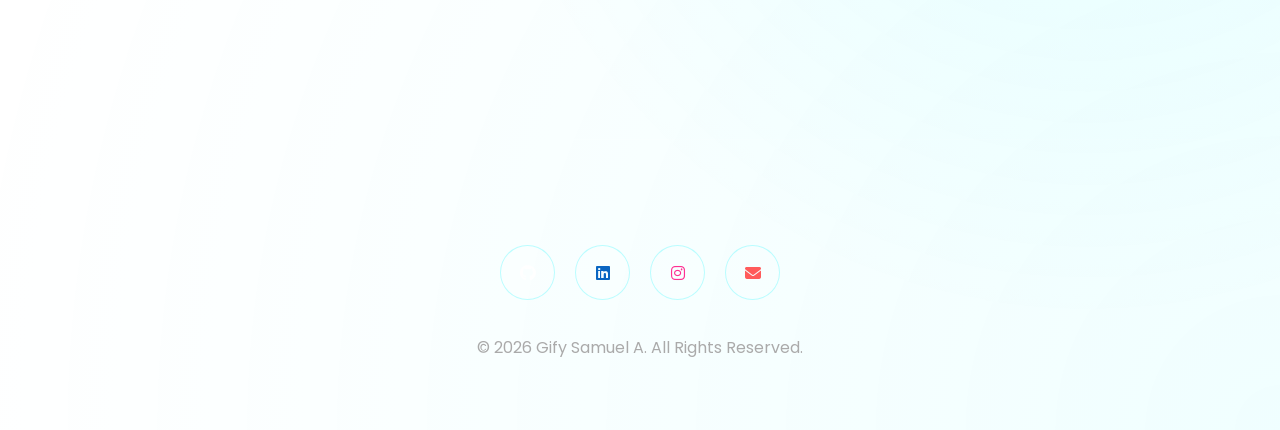
<file: Projects.html>
<!DOCTYPE html>
<html lang="en">

<head>

<meta charset="UTF-8">
<meta name="viewport" content="width=device-width, initial-scale=1.0">

<title>My Lab | Gify Samuel</title>

<link rel="stylesheet" href="projects.css">

<link rel="preconnect" href="https://fonts.googleapis.com">

<link rel="preconnect" href="https://fonts.gstatic.com" crossorigin>

<link href="https://fonts.googleapis.com/css2?family=Poppins:wght@300;400;500;600;700;800&display=swap" rel="stylesheet">

<link rel="stylesheet"
href="https://cdnjs.cloudflare.com/ajax/libs/font-awesome/6.7.2/css/all.min.css">

</head>

<body>

    


    

<div class="particles"></div>

<header>

<div class="logo">

<img src="Gify.png" alt="Gify Samuel Logo">

<h2>GIFY</h2>

</div>

<nav>

<a href="index.html">Home</a>

<a href="About.html">About</a>

<a href="Projects.html" class="active">My Lab</a>

<a href="Contact.html">Contact</a>

</nav>

</header>


<section class="hero">

<h3>WELCOME TO MY LAB</h3>

<h1>

Building

<span>Ideas</span>

Into

Reality

</h1>

<p>

A collection of applications I'm actively designing
and developing while learning software engineering.

</p>

<div class="stats">

<div>

<h2>4</h2>

<span>Projects</span>

</div>

<div>

<h2>2</h2>

<span>Portfolio</span>

</div>

<div>

<h2>∞</h2>

<span>Learning</span>

</div>

</div>

<a href="#projects" class="explore">

Explore

<i class="fa-solid fa-arrow-down"></i>

</a>

</section>



<section class="featured">

<h1>

Featured Project

</h1>

<div class="featured-card">

<div class="image">

<img src="images/POS.png" alt="Smart Billing Hub">

</div>

<div class="content">

<span class="status">

🚧 In Development

</span>

<h2>

Smart Billing Hub

</h2>

<p>

A modern business management system featuring billing,
inventory, analytics, QR payments,
customer management and reporting.

</p>

<div class="badges">

<span>HTML</span>

<span>CSS</span>

<span>JavaScript</span>

<span>Firebase</span>

</div>

<button
class="open-modal"
data-project="billing">

View Details

</button>

</div>

</div>

</section>



<section class="projects" id="projects">

<h1>

Active Projects

</h1>
<div class="grid">

    <!-- Smart Billing Hub -->
    <div class="card" data-project="billing">

        <img src="images/POS.png" alt="Smart Billing Hub">

        <div class="card-content">

            <span class="project-status">🚧 In Development</span>

            <h2>Smart Billing Hub</h2>

            <p>
                Modern POS & business management system for billing,
                inventory, customer management and analytics.
            </p>

            <div class="tech">
                <span>HTML</span>
                <span>CSS</span>
                <span>JavaScript</span>
                <span>Firebase</span>
            </div>

        </div>

    </div>


    <!-- Wisdom Media -->
    <div class="card" data-project="wisdom">

        <img src="images/WM.png" alt="Wisdom Media">

        <div class="card-content">

            <span class="project-status">🚧 In Development</span>

            <h2>Wisdom Media</h2>

            <p>
                Professional media portfolio showcasing creative
                photography and cinematic work.
            </p>

            <div class="tech">
                <span>HTML</span>
                <span>CSS</span>
                <span>JavaScript</span>
            </div>

        </div>

    </div>

    <!-- Emotion Detector -->
    <div class="card" data-project="emotion">

        <img src="images/ED.png" alt="Emotion Detector">

        <div class="card-content">

            <span class="project-status">🧪 Experimental</span>

            <h2>Emotion Detector</h2>

            <p>
                AI-powered emotion recognition project using facial
                expression detection.
            </p>

            <div class="tech">
                <span>HTML</span>
                <span>CSS</span>
                <span>AI</span>
            </div>

        </div>

    </div>

    <!-- Portfolio -->
    <div class="card" data-project="portfolio">

        <img src="images/Portfolio.png" alt="Portfolio">

        <div class="card-content">

            <span class="project-status">✅ Live</span>

            <h2>Portfolio Website</h2>

            <p>
                My personal portfolio where I showcase projects,
                skills and my development journey.
            </p>

            <div class="tech">
                <span>HTML</span>
                <span>CSS</span>
                <span>JavaScript</span>
            </div>

        </div>

    </div>

</div>



</section>


<div class="modal" id="projectModal">

    <div class="modal-content">

        <button class="close-modal">
            <i class="fa-solid fa-xmark"></i>
        </button>

        <div id="modalBody"></div>

    </div>

</div>



<footer class="footer">


    <div class="socials">

        

        <a href="https://github.com/gifysamuel" target="_blank"><i class="fab fa-github"></i></a>

        

        <a href="https://www.linkedin.com/in/gifysamuel" target="_blank">
            <i class="fab fa-linkedin"></i>
        </a>

        <a href="#"><i class="fab fa-instagram"></i></a>

        <a href="mailto:gifysamuelamarth@gmail.com">
            <i class="fas fa-envelope"></i>
        </a>

    </div>

    <p class="copyright">
        © 2026 Gify Samuel A. All Rights Reserved.
    </p>

</footer>




<script src="projects.js"></script>




</body>
</html>
</file>
<file: index.css>
#loader
        {
            position: fixed;
            inset: 0;

            background: black;

            display: flex;
            justify-content: center;
            align-items: center;

            z-index: 9999;

            transition: 1s;
        }

        .loader-content
        {
            text-align: center;
        }

        .typing-text
        {
            color: cyan;

            font-size: 3rem;
            font-weight: 700;

            overflow: hidden;
            white-space: nowrap;

            border-right: 4px solid cyan;

            width: 0;



            animation:
            typing 2.5s steps(14,end) forwards,
            blink 0.7s infinite;
        }

        .loader-content p
        {
            color: white;

            margin-top: 20px;

            letter-spacing: 3px;

            opacity: 0;

            animation: fadeText 1s forwards;
            animation-delay: 0.5s;
        }


        

        .loader-hidden
        {
            opacity: 0;
            visibility: hidden;
        }




        *
        {
            margin: 0;
            padding: 0;
            box-sizing: border-box;
        }


        body 
        
        {
            font-family: 'Poppins', sans-serif;

            background:
                linear-gradient(rgba(0,0,0,0.6), rgba(0,0,0,0.6)),
                url("PP.avif");

            background-size: cover;
            background-position: center;
            background-repeat: no-repeat;
            background-attachment: fixed;

            min-height: 100vh;
            overflow-x: hidden;

            animation: pageLoad 0.8s ease;
        }




     /* ===== MAIN CONTENT ===== */

    .intro {
        height: 100vh;

        display: flex;
        justify-content: center;
        align-items: center;
        gap: 60px;

        flex-wrap: wrap;

        padding-top: 100px;
        box-sizing: border-box;
    }

        .main_img{
            width:300px;
            height:300px;

            border-radius:50%;
            overflow:hidden;

            border:4px solid cyan;
            box-shadow:0 0 30px rgba(0,255,255,.5);

            animation:
                photoReveal .9s ease forwards,
                float 4s ease-in-out infinite .9s;

            transition:.4s;
            animation-delay: 1.8s;
        }

    .main_img:hover {
        transform: scale(1.05);
    }

    .main_img_pic {
        width: 100%;
        height: 100%;
        object-fit: cover;
    }


        .main_img img
    {
        width:100%;
        height:100%;

        object-fit:cover;

        transition:0.5s;

        
    }

    .main_img img:hover
    {
        transform:scale(1.08);
    }

      

    .intro_text {
        color: white;
        animation: fadeIn 1s ease;
        animation-delay: 1.8s;
    }

    .intro_text h1 {
        font-size: clamp(2rem, 5vw, 4rem);
        animation-delay: 1.8s;
    }

    .intro_text p {
        opacity: 0.8;
        animation-delay: 1.8s;
    }

    .intro_text h1::after
            {

        content:"";

        display:block;

        width:90px;

        height:4px;

        margin-top:15px;

        background:cyan;

        border-radius:20px;

        box-shadow:0 0 15px cyan;

        animation:grow .8s ease forwards;

        animation-delay: 1.8s;

        }



            /* sliding underline */
    .header a::after {
        content: "";
        position: absolute;
        left: 0;
        bottom: 0;

        width: 100%;
        height: 2px;

        background: cyan;

        transform: scaleX(0);
        transform-origin: left;
        transition: transform 0.3s ease;
        animation-delay: 1.8s;
        
    }

    .header a:hover::after {
        transform: scaleX(1);
    }





    /*Animations  */



    @keyframes pageLoad {
        from {
            opacity: 0;
            transform: scale(0.98);
        }
        to {
            opacity: 1;
            transform: scale(1);
        }
    }


    @keyframes typing
    {
        from { width: 0; }

        to { width: 14ch; }
    }

    @keyframes blink        
    {
        50%
        {
            border-color: transparent;
        }
    }



    @keyframes fadeText
    {
        from
        {
            opacity: 0;
        }

        to
        {
            opacity: 1;
        }
    }


    @keyframes grow
    {

    from
    {

    width:0;

    }

    to
    {

    width:90px;

    }

    }

    @keyframes loadBar
    {
        
        from
        {
            
            width: 0%;
        }

        to
        {
            
            width: 100%;
        }
    }



    @keyframes photoReveal{

        from{
            opacity:0;
            transform:scale(.7);
        }

        to{
            opacity:1;
            transform:scale(1);
        }

    }



    @keyframes navDrop {
        from {
            opacity: 0;
            transform: translateY(-40px);
        }
        to {
            opacity: 1;
            transform: translateY(0);
        }
    }

    @keyframes fadeIn {
        from {
            opacity: 0;
            transform: translateY(20px);
        }
        to {
            opacity: 1;
            transform: translateY(0);
        }
    }

    @keyframes float {
        0% { transform: translateY(0); }
        50% { transform: translateY(-15px); }
        100% { transform: translateY(0); }
    }
</file>
<file: navbar.css>
/* ===== NAVBAR ===== */

        .header 
        {
            background: rgba(17, 16, 16, 0.5);
            backdrop-filter: blur(10px);

            position: fixed;
            top: 20px;
            left: 15px;
            right: 15px;

            padding: 18px 25px;
            border-radius: 100px;

            display: flex;
            align-items: center;
            gap: 30px;

            z-index: 1000;

            animation: navDrop 0.8s ease;
            transition: transform 0.3s ease, box-shadow 0.3s ease;
        }

        .header:hover 
        {
            transform: translateY(-3px);
            box-shadow: 0 10px 30px rgba(0,255,255,0.15);
        }

        .header a.active
        {
                color:cyan;
        }

        .header a.active::after
        {
            transform:scaleX(1);
        }

         /* ===== NAV LINKS ===== */

    .header a {
        color: white;
        text-decoration: none;
        position: relative;
        padding: 5px 0;

        transition: color 0.3s ease;
    }

    .header a:hover {
        color: cyan;

    }

    
    .logo {
        margin-right: auto;
    }

    .Gify {
        border-radius: 50%;
        transition: transform 0.4s ease;
    }

    .Gify:hover {
        transform: rotate(10deg) scale(1.05);
    }
</file>
<file: footer.css>
.footer
{
    margin-top: 100px;

    padding: 50px 20px;

    text-align: center;

    background: rgba(17,16,16,0.5);

    backdrop-filter: blur(10px);

    border-top: 1px solid rgba(0,255,255,0.2);
}

.footer h2
{
    color: cyan;

    margin-bottom: 10px;

    text-shadow:
    0 0 10px cyan,
    0 0 20px cyan;
}

.footer p
{
    color: white;

    opacity: 0.8;
}




    .socials
    {
        margin: 25px 0;

        display: flex;
        justify-content: center;
        gap: 25px;
    }

    .socials a
    {
        width: 50px;
        height: 50px;

        display: flex;
        justify-content: center;
        align-items: center;

        border-radius: 50%;

        color: white;

        text-decoration: none;

        background: rgba(255,255,255,0.08);

        border: 1px solid rgba(0,255,255,0.3);

        transition: 0.4s;
    }

    .socials a:hover
    {
        color: cyan;

        transform: translateY(-8px) scale(1.1);

        box-shadow:
        0 0 15px cyan,
        0 0 30px cyan;
    }

    .socials i
    {
        font-size: 22px;
    }

    .socials a{

    animation:floatIcon 4s ease-in-out infinite;

    }

    
    .socials a:nth-child(2){

    animation-delay:.4s;

    }

    .socials a:nth-child(3){

    animation-delay:.8s;

    }

    .socials a:nth-child(4){

    animation-delay:1.2s;

    }

        .fa-phone{
    color:#00ff66;
    }

    .fa-envelope{
    color:#ff5b5b;
    }

    .fa-linkedin{
    color:#0A66C2;
    }

    .fa-github{
    color:white;
    }

    .fa-instagram{
    color:#ff2f92;
    }

    .fa-youtube{
    color:#ff0000;
    }




    .copyright
    {
        margin-top: 20px;

        font-size: 14px;

        opacity: 0.6;
    }

        @keyframes floatIcon
    {

        0%{

        transform:translateY(0);

        }

        50%{

        transform:translateY(-8px);

        }

        100%{

        transform:translateY(0);

        }
    
     }
</file>
<file: projects.css>
/*=========================================
  GOOGLE FONT
=========================================*/
@import url('https://fonts.googleapis.com/css2?family=Poppins:wght@300;400;500;600;700;800&display=swap');

/*=========================================
  ROOT VARIABLES
=========================================*/
:root{

    --bg:#050505;
    --bg2:#0d0d0d;
    --card:rgba(255,255,255,.05);

    --cyan:#00F5FF;
    --cyan2:#00d9ff;

    --white:#ffffff;
    --text:#d7d7d7;

    --border:rgba(255,255,255,.08);

}

/*=========================================
  RESET
=========================================*/

*{

    margin:0;
    padding:0;

    box-sizing:border-box;

}

html{

    scroll-behavior:smooth;

}

body{

font-family:'Poppins',sans-serif;

min-height:100vh;

color:var(--white);

overflow-x:hidden;

background:
linear-gradient(
rgba(0,0,0,.6),
rgba(0,0,0,.6)
),
url("PP.avif");

background-size:cover;
background-position:center;
background-attachment:fixed;

animation:pageLoad .8s ease;

}





/*=========================================
  SCROLLBAR
=========================================*/

::-webkit-scrollbar{

    width:8px;

}

::-webkit-scrollbar-thumb{

    background:var(--cyan);

    border-radius:20px;

}

::-webkit-scrollbar-track{

    background:#111;

}

/*=========================================
  BACKGROUND
=========================================*/

body::before{

    content:"";

    position:fixed;

    inset:0;

    background:
    radial-gradient(circle at top left,
    rgba(0,245,255,.08),
    transparent 35%),

    radial-gradient(circle at bottom right,
    rgba(0,245,255,.06),
    transparent 35%);

    z-index:-2;

}

.particles{

    position:fixed;

    inset:0;

    overflow:hidden;

    z-index:-1;

}

/*=========================================
  NAVBAR
=========================================*/

header{

    position:fixed;

    top:18px;

    left:50%;

    transform:translateX(-50%);

    width:min(1180px,92%);

    display:flex;

    justify-content:space-between;

    align-items:center;

    padding:16px 28px;

    border-radius:60px;

    background:rgba(15,15,15,.55);

    backdrop-filter:blur(16px);

    border:1px solid rgba(255,255,255,.06);

    z-index:1000;

    transition:.35s;

}

header:hover{

    border-color:rgba(0,245,255,.35);

    box-shadow:

    0 0 25px rgba(0,245,255,.15);

}

.logo{

    display:flex;

    align-items:center;

    gap:15px;

}

.logo img{

    width:52px;

    height:52px;

    border-radius:50%;

    border:2px solid rgba(0,245,255,.3);

}

.logo h2{

    color:var(--cyan);

    letter-spacing:2px;

}

nav{

    display:flex;

    gap:35px;

}

nav a{

    color:white;

    text-decoration:none;

    font-weight:500;

    position:relative;

    transition:.3s;

}

nav a:hover,
nav a.active{

    color:var(--cyan);

}

nav a::after{

    content:"";

    position:absolute;

    left:0;

    bottom:-8px;

    width:0;

    height:2px;

    background:var(--cyan);

    transition:.35s;

}

nav a:hover::after,
nav a.active::after{

    width:100%;

}

/*=========================================
  HERO
=========================================*/

.hero{

    min-height:100vh;

    display:flex;

    flex-direction:column;

    justify-content:center;

    align-items:center;

    text-align:center;

    padding:120px 20px 60px;

}

.hero h3{

    color:var(--cyan);

    font-weight:500;

    letter-spacing:4px;

    margin-bottom:25px;

    text-transform:uppercase;

}

.hero h1{

    font-size:clamp(3rem,8vw,6.5rem);

    line-height:1.1;

    font-weight:800;

}

.hero h1 span{

    color:var(--cyan);

    text-shadow:

    0 0 15px var(--cyan),

    0 0 35px var(--cyan);

}

.hero p{

    margin-top:35px;

    width:min(700px,90%);

    color:var(--text);

    line-height:1.8;

    font-size:1.1rem;

}

.stats{

    display:flex;

    gap:35px;

    margin-top:60px;

    flex-wrap:wrap;

    justify-content:center;

}

.stats div{

    width:180px;

    padding:25px;

    border-radius:20px;

    background:var(--card);

    backdrop-filter:blur(12px);

    border:1px solid var(--border);

    transition:.35s;

}

.stats div:hover{

    transform:translateY(-10px);

    border-color:rgba(0,245,255,.35);

    box-shadow:

    0 0 25px rgba(0,245,255,.18);

}

.stats h2{

    color:var(--cyan);

    font-size:2.3rem;

}

.stats span{

    color:#bbbbbb;

}

.explore{

    margin-top:60px;

    display:inline-flex;

    align-items:center;

    gap:12px;

    padding:16px 35px;

    background:var(--cyan);

    color:#111;

    border-radius:50px;

    text-decoration:none;

    font-weight:600;

    transition:.35s;

}

.explore:hover{

    transform:translateY(-8px);

    box-shadow:

    0 0 25px var(--cyan),

    0 0 50px rgba(0,245,255,.35);

}

/*=========================================
  SECTION TITLES
=========================================*/

section{

    padding:100px 8%;

}

section h1{

    text-align:center;

    font-size:3rem;

    margin-bottom:60px;

    color:var(--white);

}

section h1::after{

    content:"";

    display:block;

    width:90px;

    height:4px;

    margin:15px auto 0;

    background:var(--cyan);

    border-radius:20px;

    box-shadow:0 0 15px var(--cyan);

}

/*=========================================
  FEATURED PROJECT
=========================================*/

.featured-card{

    display:grid;

    grid-template-columns:1.1fr 1fr;

    gap:50px;

    align-items:center;

    padding:35px;

    border-radius:28px;

    background:var(--card);

    backdrop-filter:blur(20px);

    border:1px solid var(--border);

    overflow:hidden;

    position:relative;

    transition:.4s;

}

.featured-card:hover{

    transform:translateY(-10px);

    border-color:rgba(0,245,255,.4);

    box-shadow:

    0 0 40px rgba(0,245,255,.15);

}

.featured-card::before{

    content:"";

    position:absolute;

    inset:-2px;

    background:
    linear-gradient(
        135deg,
        transparent,
        rgba(0,245,255,.2),
        transparent
    );

    opacity:0;

    transition:.4s;

}

.featured-card:hover::before{

    opacity:1;

}

.image{

    overflow:hidden;

    border-radius:20px;

}

.image img{

    width:100%;

    display:block;

    transition:.6s;

}

.featured-card:hover img{

    transform:scale(1.08);

}

.content{

    position:relative;

    z-index:2;

}

.status{

    display:inline-block;

    padding:8px 16px;

    border-radius:30px;

    background:rgba(0,245,255,.12);

    border:1px solid rgba(0,245,255,.3);

    color:var(--cyan);

    margin-bottom:20px;

}

.content h2{

    font-size:2.5rem;

    margin-bottom:18px;

}

.content p{

    color:var(--text);

    line-height:1.8;

}

/*=========================================
  TECH BADGES
=========================================*/

.badges{

    display:flex;

    flex-wrap:wrap;

    gap:12px;

    margin:30px 0;

}

.badges span{

    padding:10px 18px;

    border-radius:30px;

    background:rgba(255,255,255,.05);

    border:1px solid rgba(0,245,255,.25);

    transition:.3s;

}

.badges span:hover{

    background:var(--cyan);

    color:#111;

    transform:translateY(-5px);

}

/*=========================================
  BUTTON
=========================================*/

.open-modal{

    padding:14px 28px;

    border:none;

    border-radius:40px;

    background:var(--cyan);

    color:#111;

    font-weight:600;

    cursor:pointer;

    transition:.35s;

}

.open-modal:hover{

    transform:translateY(-5px);

    box-shadow:

    0 0 20px var(--cyan),

    0 0 40px rgba(0,245,255,.25);

}

/*=========================================
  PROJECT GRID
=========================================*/

.grid{

    display:grid;

    grid-template-columns:repeat(auto-fit,minmax(320px,1fr));

    gap:35px;

}

.card{

    background:var(--card);

    border:1px solid var(--border);

    backdrop-filter:blur(20px);

    border-radius:22px;

    overflow:hidden;

    cursor:pointer;

    transition:.35s;

    position:relative;

}

.card:hover{

    transform:translateY(-12px);

    border-color:rgba(0,245,255,.35);

    box-shadow:

    0 15px 40px rgba(0,245,255,.15);

}

.card img{

    width:100%;

    height:220px;

    object-fit:cover;

    transition:.6s;

}

.card:hover img{

    transform:scale(1.08);

}

.card h2{

    padding:22px 22px 10px;

    color:var(--cyan);

}

.card p{

    padding:0 22px;

    color:var(--text);

    line-height:1.7;

}

.card button{

    margin:25px 22px 22px;

}

/*=========================================
  CARD SHINE
=========================================*/

.card::after{

    content:"";

    position:absolute;

    top:-120%;

    left:-50%;

    width:60%;

    height:250%;

    background:

    linear-gradient(

        rgba(255,255,255,0),

        rgba(255,255,255,.25),

        rgba(255,255,255,0)

    );

    transform:rotate(25deg);

    transition:.7s;

}

.card:hover::after{

    left:130%;

}


/*=========================================
  PROJECT MODAL
=========================================*/

.modal{

    position:fixed;

    inset:0;

    display:flex;

    justify-content:center;

    align-items:center;

    padding:30px;

    background:rgba(0,0,0,.75);

    backdrop-filter:blur(12px);

    opacity:0;

    visibility:hidden;

    transition:.35s ease;

    z-index:9999;

}

.modal.active{

    opacity:1;

    visibility:visible;

}

.modal-content{

    width:min(1000px,95%);

    max-height:90vh;

    overflow-y:auto;

    background:rgba(15,15,15,.9);

    backdrop-filter:blur(20px);

    border:1px solid rgba(0,245,255,.25);

    border-radius:28px;

    padding:35px;

    position:relative;

    transform:scale(.9);

    transition:.35s ease;

    box-shadow:
        0 20px 60px rgba(0,245,255,.15);

}

.modal.active .modal-content{

    transform:scale(1);

}

.modal-content::-webkit-scrollbar{

    width:6px;

}

.modal-content::-webkit-scrollbar-thumb{

    background:var(--cyan);

    border-radius:20px;

}

.close-modal{

    position:absolute;

    top:20px;

    right:20px;

    width:45px;

    height:45px;

    border:none;

    border-radius:50%;

    background:rgba(255,255,255,.08);

    color:var(--white);

    font-size:20px;

    cursor:pointer;

    transition:.3s;

}

.close-modal:hover{

    background:var(--cyan);

    color:#111;

    transform:rotate(90deg);

}

.modal-header{

    display:grid;

    grid-template-columns:1fr 1fr;

    gap:35px;

    align-items:center;

    margin-bottom:35px;

}

.modal-header img{

    width:100%;

    border-radius:18px;

}

.modal-title h2{

    font-size:2.5rem;

    margin-bottom:15px;

    color:var(--cyan);

}

.modal-title p{

    color:var(--text);

    line-height:1.8;

}

/*=========================================
  FEATURES
=========================================*/

.features{

    margin-top:25px;

}

.features h3{

    color:var(--cyan);

    margin-bottom:18px;

}

.features-grid{

    display:grid;

    grid-template-columns:repeat(auto-fit,minmax(220px,1fr));

    gap:15px;

}

.feature{

    padding:16px;

    border-radius:14px;

    background:rgba(255,255,255,.04);

    border:1px solid rgba(255,255,255,.08);

    transition:.3s;

}

.feature:hover{

    border-color:rgba(0,245,255,.35);

    transform:translateY(-6px);

}

.feature i{

    color:var(--cyan);

    margin-right:10px;

}

/*=========================================
  PROGRESS BAR
=========================================*/

.progress{

    margin-top:35px;

}

.progress h3{

    margin-bottom:15px;

    color:var(--cyan);

}

.progress-bar{

    width:100%;

    height:16px;

    border-radius:30px;

    background:#222;

    overflow:hidden;

}

.progress-fill{

    height:100%;

    width:75%;

    background:linear-gradient(
        90deg,
        #00F5FF,
        #00bcd4
    );

    border-radius:30px;

    animation:progressFill 2s ease;

}

.progress span{

    display:block;

    margin-top:10px;

    color:#bfbfbf;

}

/*=========================================
  BUTTONS
=========================================*/

.modal-buttons{

    display:flex;

    gap:18px;

    flex-wrap:wrap;

    margin-top:35px;

}

.demo-btn,
.github-btn{

    text-decoration:none;

    padding:14px 28px;

    border-radius:40px;

    font-weight:600;

    transition:.35s;

}

.demo-btn{

    background:var(--cyan);

    color:#111;

}

.demo-btn:hover{

    transform:translateY(-5px);

    box-shadow:
        0 0 20px var(--cyan);

}

.github-btn{

    border:2px solid var(--cyan);

    color:var(--white);

}

.github-btn:hover{

    background:var(--cyan);

    color:#111;

}

/*=========================================
  RESPONSIVE
=========================================*/

@media(max-width:900px){

    .modal-header{

        grid-template-columns:1fr;

    }

    .modal-title h2{

        font-size:2rem;

    }

}

@media(max-width:600px){

    .modal-content{

        padding:22px;

        border-radius:18px;

    }

    .modal-buttons{

        flex-direction:column;

    }

    .demo-btn,
    .github-btn{

        text-align:center;

    }

}

/*=========================================
  ANIMATIONS
=========================================*/

@keyframes progressFill{

    from{

        width:0;

    }

    to{

        width:75%;

    }

}

/* =========================================
   FLOATING BACKGROUND BLOBS
========================================= */

body::after{

    content:"";

    position:fixed;

    inset:0;

    pointer-events:none;

    background:

    radial-gradient(circle at 15% 20%,rgba(0,245,255,.12),transparent 20%),

    radial-gradient(circle at 85% 80%,rgba(0,245,255,.08),transparent 20%),

    radial-gradient(circle at 50% 50%,rgba(0,245,255,.05),transparent 35%);

    animation:moveBackground 20s linear infinite;

    z-index:-3;

}

@keyframes moveBackground{

    0%{

        transform:translateY(0px);

    }

    50%{

        transform:translateY(-40px);

    }

    100%{

        transform:translateY(0px);

    }

}


/* =========================================
   SPOTLIGHT EFFECT
========================================= */

.card{

    overflow:hidden;

}

.card::before{

    content:"";

    position:absolute;

    width:300px;

    height:300px;

    background:

    radial-gradient(circle,

    rgba(0,245,255,.35),

    transparent 70%);

    top:var(--y);

    left:var(--x);

    transform:translate(-50%,-50%);

    opacity:0;

    transition:.25s;

    pointer-events:none;

}

.card:hover::before{

    opacity:1;

}


/* =========================================
   IMAGE OVERLAY
========================================= */

.card .overlay{

    position:absolute;

    inset:0;

    display:flex;

    justify-content:center;

    align-items:center;

    background:rgba(0,0,0,.65);

    opacity:0;

    transition:.35s;

}

.card:hover .overlay{

    opacity:1;

}

.overlay i{

    font-size:45px;

    color:white;

}


/* =========================================
   SCROLL REVEAL
========================================= */

.reveal{

    opacity:0;

    transform:translateY(60px);

    transition:1s;

}

.reveal.active{

    opacity:1;

    transform:translateY(0);

}


/* =========================================
   FOOTER
========================================= */

footer{

    padding:70px 20px;

    text-align:center;

    border-top:1px solid rgba(255,255,255,.08);

    margin-top:100px;

}

footer h2{

    color:var(--cyan);

    margin-bottom:15px;

}

footer p{

    color:#aaaaaa;

}

.socials{

    margin:35px 0;

    display:flex;

    justify-content:center;

    gap:20px;

}

.socials a{

    width:55px;

    height:55px;

    border-radius:50%;

    display:flex;

    justify-content:center;

    align-items:center;

    color:white;

    text-decoration:none;

    border:1px solid rgba(0,245,255,.25);

    background:rgba(255,255,255,.05);

    transition:.35s;

}

.socials a:hover{

    transform:translateY(-8px);

    color:#111;

    background:var(--cyan);

    box-shadow:

    0 0 25px var(--cyan);

}

footer span{

    color:var(--cyan);

}


/* =========================================
   FLOATING ANIMATION
========================================= */

@keyframes float{

    0%{

        transform:translateY(0px);

    }

    50%{

        transform:translateY(-10px);

    }

    100%{

        transform:translateY(0px);

    }

}

.featured-card{

    animation:float 6s ease-in-out infinite;

}


/* =========================================
   RESPONSIVE
========================================= */

@media(max-width:768px){

    header{

        flex-direction:column;

        gap:15px;

        border-radius:20px;

        padding:20px;

    }

    nav{

        flex-wrap:wrap;

        justify-content:center;

        gap:20px;

    }

    .hero h1{

        font-size:3rem;

    }

    .featured-card{

        grid-template-columns:1fr;

    }

    .stats{

        flex-direction:column;

        align-items:center;

    }

}

.tech{

    display:flex;

    flex-wrap:wrap;

    gap:10px;

    margin-top:25px;

}


.tech span{

    padding:8px 16px;

    border-radius:25px;

    background:rgba(0,245,255,0.08);

    border:1px solid rgba(0,245,255,0.35);

    color:#ffffff;

    font-size:0.85rem;

    transition:.3s;

}


.tech span:hover{

    background:#00F5FF;

    color:#111;

    transform:translateY(-5px);

    box-shadow:0 0 15px rgba(0,245,255,.5);

}

.card-content{

    padding:25px;

}



/* =========================================
   MY LAB EPIC ENTRY ANIMATION
========================================= */

body{
    animation: pageEnter 1.5s ease forwards;
}


@keyframes pageEnter{

    0%{
        opacity:0;
        transform:scale(1.08);
        filter:blur(15px);
    }

    50%{
        opacity:0.7;
    }

    100%{
        opacity:1;
        transform:scale(1);
        filter:blur(0);
    }

}


/* Header enters from top */

header{

    animation: headerEnter 1s ease forwards;

}


@keyframes headerEnter{

    from{

        opacity:0;

        transform:translate(-50%,-100px);

    }

    to{

        opacity:1;

        transform:translate(-50%,0);

    }

}



/* Hero entrance */

.hero h3{

    animation: slideUp .8s .3s both;

}


.hero h1{

    animation: titleGlow 1.2s .5s both;

}


.hero p{

    animation: slideUp .8s .8s both;

}


.stats{

    animation: slideUp .8s 1s both;

}


.explore{

    animation: slideUp .8s 1.2s both;

}



@keyframes slideUp{

    from{

        opacity:0;

        transform:translateY(60px);

    }

    to{

        opacity:1;

        transform:translateY(0);

    }

}



@keyframes titleGlow{

    from{

        opacity:0;

        letter-spacing:30px;

        filter:blur(10px);

    }

    to{

        opacity:1;

        letter-spacing:0;

        filter:blur(0);

    }

}



/* Project cards appear like holograms */

.card{

    opacity:0;

    animation: cardEnter .8s forwards;

}


.card:nth-child(1){

    animation-delay:1.5s;

}

.card:nth-child(2){

    animation-delay:1.7s;

}

.card:nth-child(3){

    animation-delay:1.9s;

}

.card:nth-child(4){

    animation-delay:2.1s;

}

.card:nth-child(5){

    animation-delay:2.3s;

}



@keyframes cardEnter{

    from{

        opacity:0;

        transform:

        perspective(800px)

        rotateX(45deg)

        translateY(100px);

    }


    to{

        opacity:1;

        transform:

        perspective(800px)

        rotateX(0)

        translateY(0);

    }

}


.fa-phone{
color:#00ff66;
}

.fa-envelope{
color:#ff5b5b;
}

.fa-linkedin{
color:#0A66C2;
}

.fa-github{
color:white;
}

.fa-instagram{
color:#ff2f92;
}

.fa-youtube{
color:#ff0000;
}
</file>
